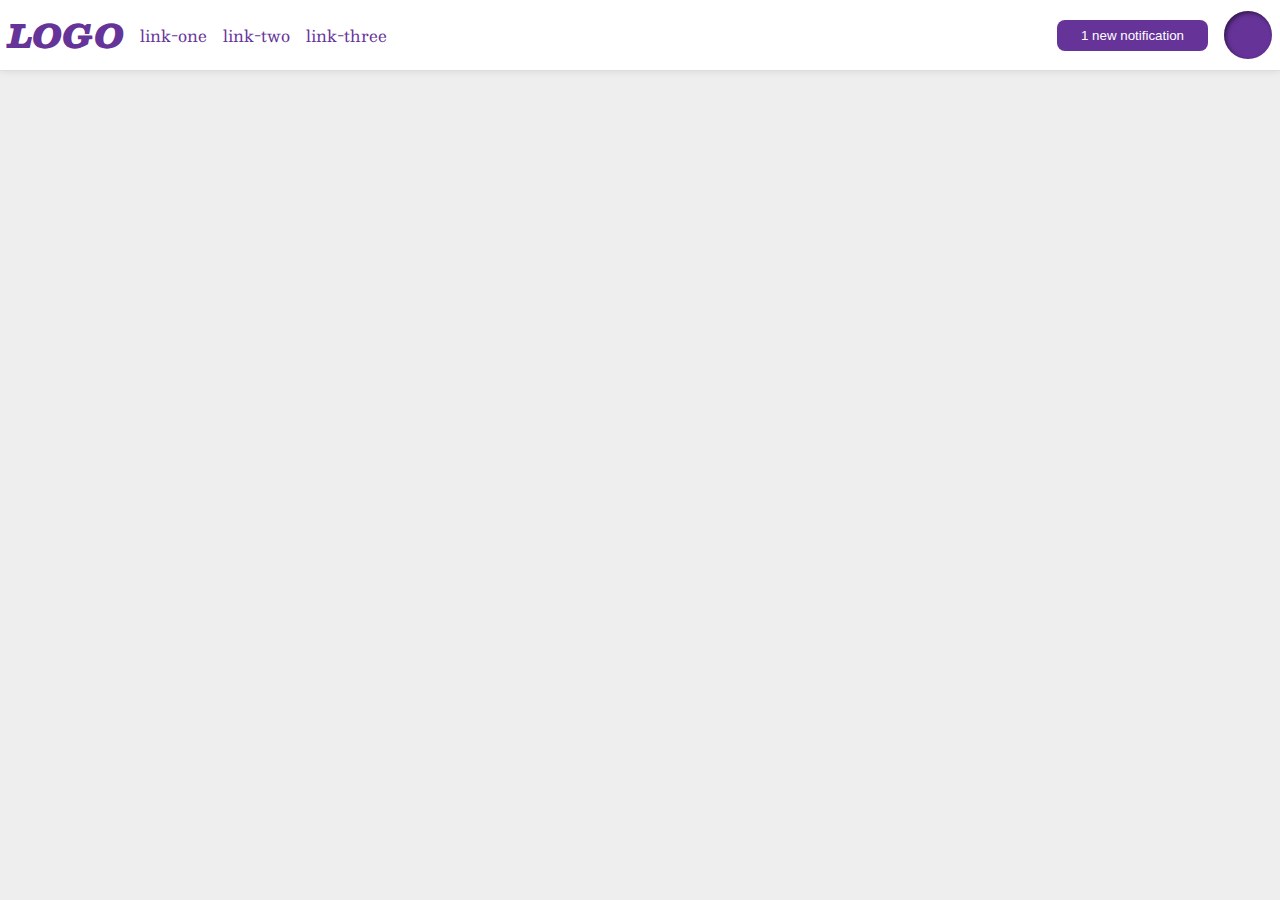
<file: foundations/flex/03-flex-header-2/index.html>
<!DOCTYPE html>
<html lang="en">
  <head>
    <meta charset="UTF-8">
    <meta http-equiv="X-UA-Compatible" content="IE=edge">
    <meta name="viewport" content="width=device-width, initial-scale=1.0">
    <title>Flex Header 2</title>
    <link rel="stylesheet" href="style.css">
  </head>
  <body>
    <div class="header">
      <div class="left"><div class="logo">
        LOGO
      </div>
      <ul class="links">
        <li><a href="https://google.com">link-one</a></li>
        <li><a href="https://google.com">link-two</a></li>
        <li><a href="https://google.com">link-three</a></li>
      </ul>
    </div>
    <div class="right"><button class="notifications">
      1 new notification
    </button>
    <div class="profile-image"></div>
  </div>
      
    </div>
  </body>
</html>
</file>
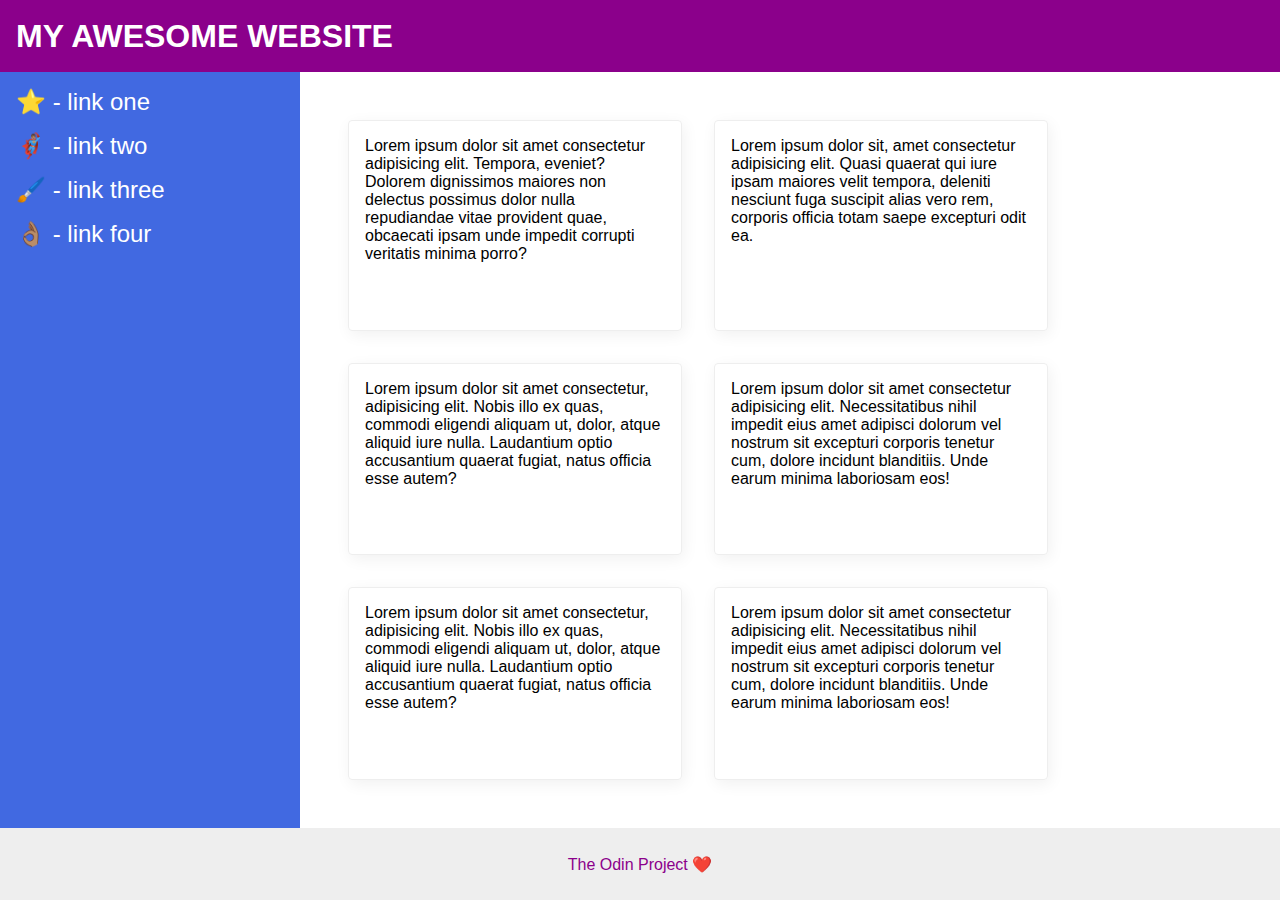
<file: foundations/flex/07-flex-layout-2/index.html>
<!DOCTYPE html>
<html lang="en">
  <head>
    <meta charset="UTF-8">
    <meta http-equiv="X-UA-Compatible" content="IE=edge">
    <meta name="viewport" content="width=device-width, initial-scale=1.0">
    <title>The Holy Grail</title>
    <link rel="stylesheet" href="style.css">
  </head>
  <body>
    <div class="header">
      MY AWESOME WEBSITE
    </div>
    <div class="body">

      <div class="sidebar">
        <ul>
          <li><a href="#">⭐ - link one</a></li>
        <li><a href="#">🦸🏽‍♂️ - link two</a></li>
        <li><a href="#">🖌️ - link three</a></li>
        <li><a href="#">👌🏽 - link four</a></li>
      </ul>
    </div>
    
    <div class="container">
      
      <div class="card">Lorem ipsum dolor sit amet consectetur adipisicing elit. Tempora, eveniet? Dolorem dignissimos maiores non delectus possimus dolor nulla repudiandae vitae provident quae, obcaecati ipsam unde impedit corrupti veritatis minima porro?</div>
      <div class="card">Lorem ipsum dolor sit, amet consectetur adipisicing elit. Quasi quaerat qui iure ipsam maiores velit tempora, deleniti nesciunt fuga suscipit alias vero rem, corporis officia totam saepe excepturi odit ea.</div>
      <div class="card">Lorem ipsum dolor sit amet consectetur, adipisicing elit. Nobis illo ex quas, commodi eligendi aliquam ut, dolor, atque aliquid iure nulla. Laudantium optio accusantium quaerat fugiat, natus officia esse autem?</div>
      <div class="card">Lorem ipsum dolor sit amet consectetur adipisicing elit. Necessitatibus nihil impedit eius amet adipisci dolorum vel nostrum sit excepturi corporis tenetur cum, dolore incidunt blanditiis. Unde earum minima laboriosam eos!</div>
      <div class="card">Lorem ipsum dolor sit amet consectetur, adipisicing elit. Nobis illo ex quas, commodi eligendi aliquam ut, dolor, atque aliquid iure nulla. Laudantium optio accusantium quaerat fugiat, natus officia esse autem?</div>
      <div class="card">Lorem ipsum dolor sit amet consectetur adipisicing elit. Necessitatibus nihil impedit eius amet adipisci dolorum vel nostrum sit excepturi corporis tenetur cum, dolore incidunt blanditiis. Unde earum minima laboriosam eos!</div>
    </div>
  </div>
    
    <div class="footer">
      The Odin Project ❤️
    </div>
  </body>
</html>
</file>
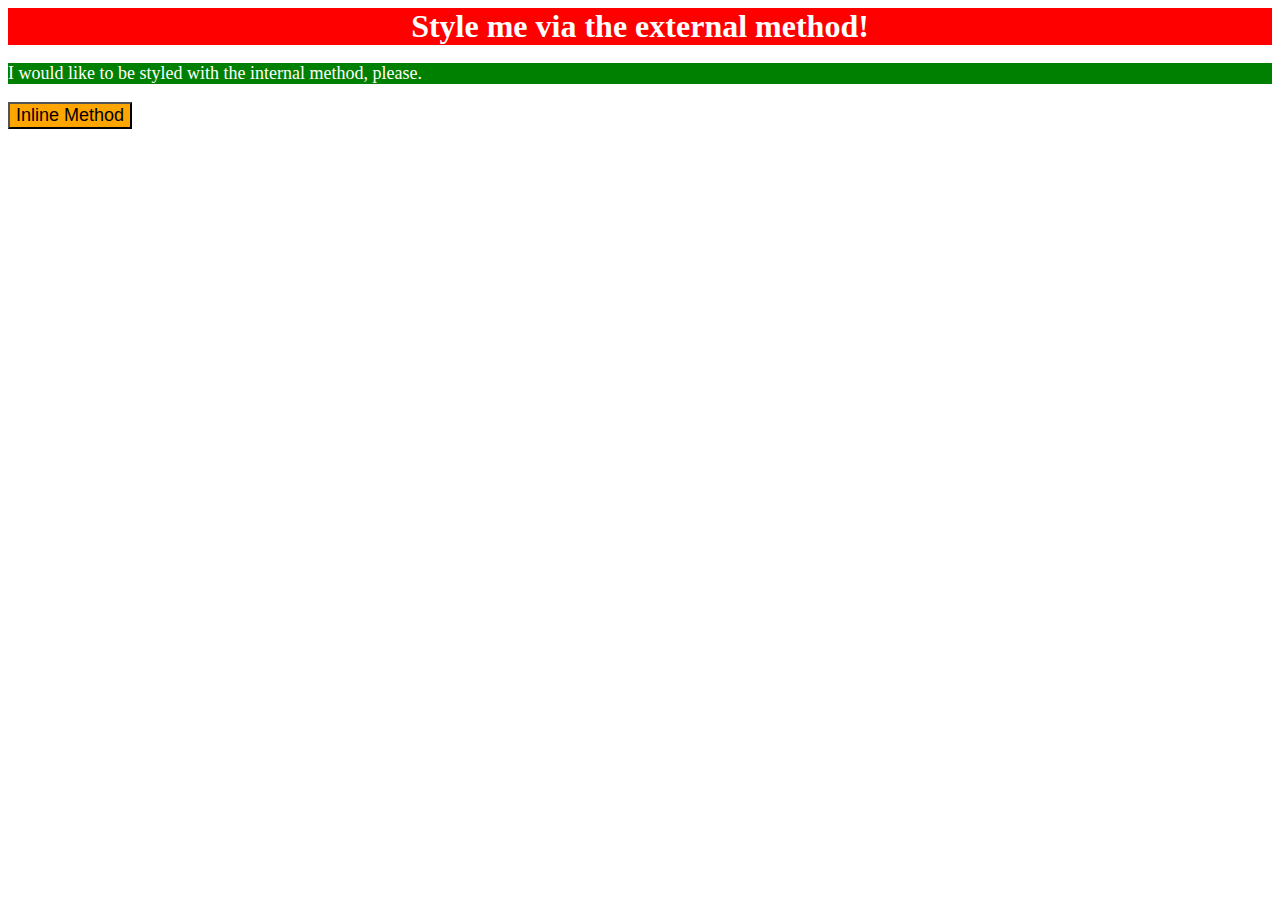
<file: foundations/intro-to-css/01-css-methods/index.html>
<!DOCTYPE html>
<html lang="en">
  <head>
    <meta charset="UTF-8">
    <meta http-equiv="X-UA-Compatible" content="IE=edge">
    <meta name="viewport" content="width=device-width, initial-scale=1.0">
    <title>Methods for Adding CSS</title>
    <link rel="stylesheet" href="style.css">
    <style>
      p{
        background-color: green;
        color: white;
        font-size: 18px;
      }
    </style>
  </head>
  <body>
    <div>Style me via the external method!</div>
    <p>I would like to be styled with the internal method, please.</p>
    <button style="background-color: orange; font-size: 18px;">Inline Method</button>
  </body>
</html>
</file>
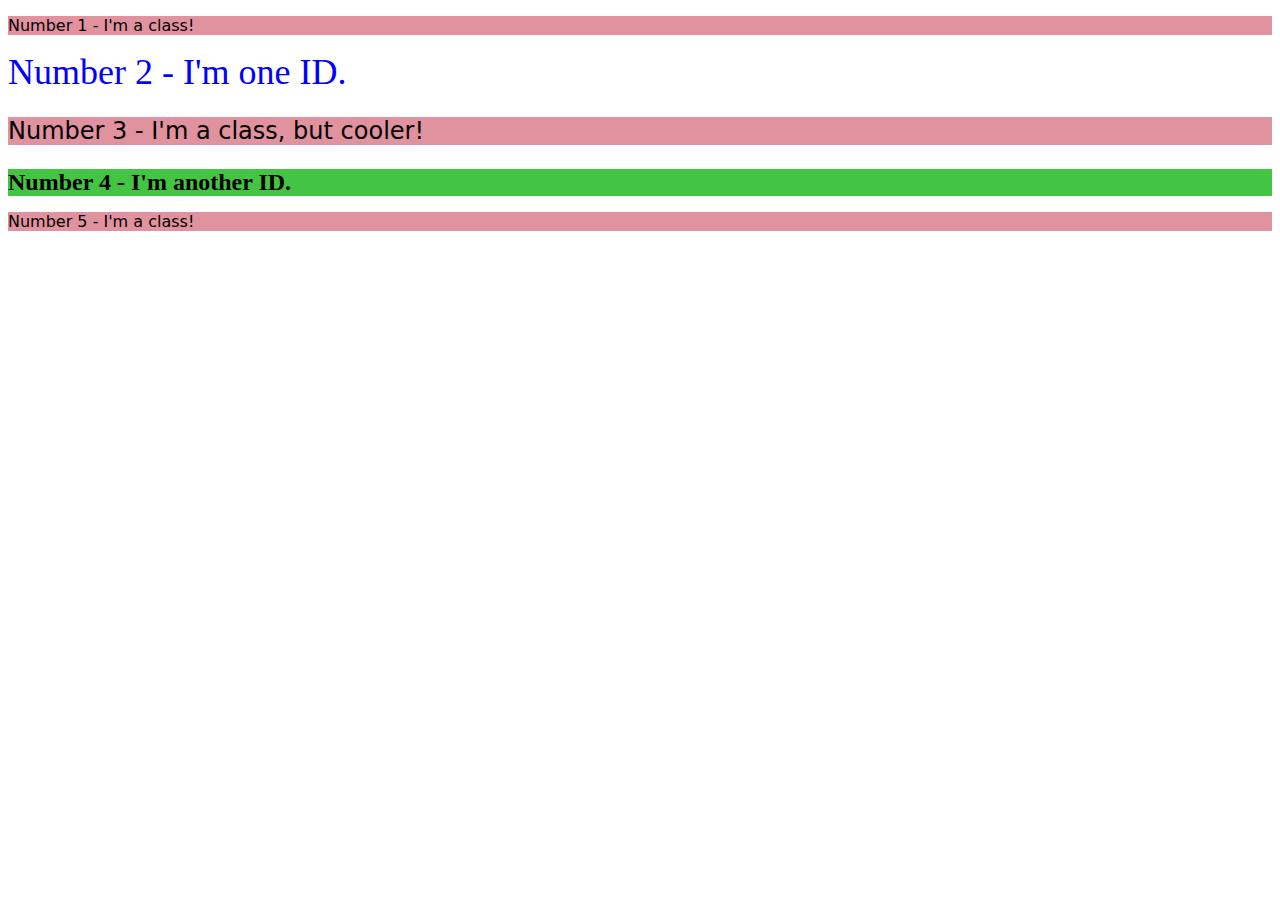
<file: foundations/intro-to-css/02-class-id-selectors/index.html>
<!DOCTYPE html>
<html lang="en">
  <head>
    <meta charset="UTF-8">
    <meta http-equiv="X-UA-Compatible" content="IE=edge">
    <meta name="viewport" content="width=device-width, initial-scale=1.0">
    <title>Class and ID Selectors</title>
    <link rel="stylesheet" href="style.css">
  </head>
  <body>
    <p class="odd">Number 1 - I'm a class!</p>
    <div id="ele2">Number 2 - I'm one ID.</div>
    <p class="odd" id="ele3">Number 3 - I'm a class, but cooler!</p>
    <div id="ele4">Number 4 - I'm another ID.</div>
    <p class="odd" id="ele5">Number 5 - I'm a class!</p>
  </body>
</html>
</file>
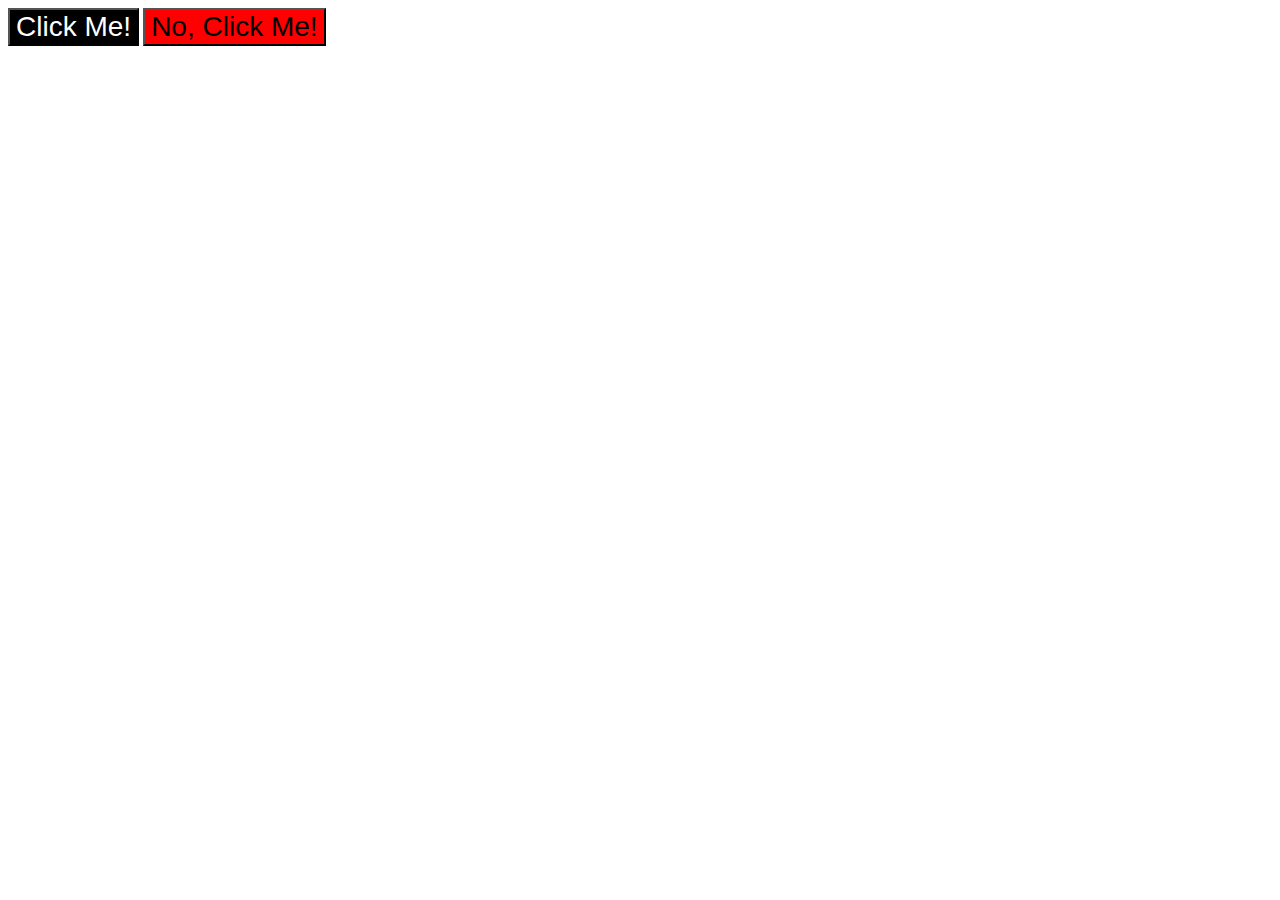
<file: foundations/intro-to-css/03-grouping-selectors/index.html>
<!DOCTYPE html>
<html lang="en">
  <head>
    <meta charset="UTF-8">
    <meta http-equiv="X-UA-Compatible" content="IE=edge">
    <meta name="viewport" content="width=device-width, initial-scale=1.0">
    <title>Grouping Selectors</title>
    <link rel="stylesheet" href="style.css">
  </head>
  <body>
    <button class="Click">Click Me!</button>
    <button class="D-Click">No, Click Me!</button>
  </body>
</html>
</file>
<file: foundations/flex/03-flex-header-2/style.css>
/* this is some magical font-importing.  
you'll learn about it later. */
@import url('https://fonts.googleapis.com/css2?family=Besley:ital,wght@0,400;1,900&display=swap');

body {
  margin: 0;
  background: #eee;
  font-family: Besley, serif;
  
  
}

.header {
  background: white;
  border-bottom: 1px solid #ddd;
  box-shadow: 0 0 8px rgba(0,0,0,.1);
  display: flex;
  justify-content: space-between;
  padding: 8px;
}

.profile-image {
  background: rebeccapurple;
  box-shadow: inset 2px 2px 4px rgba(0,0,0,.5);
  border-radius: 50%;
  width: 48px;
  height: 48px;
}

.logo {
  color: rebeccapurple;
  font-size: 32px;
  font-weight: 900;
  font-style: italic;
}

button {
  border: none;
  border-radius: 8px;
  background: rebeccapurple;
  color: white;
  padding: 8px 24px;
  
}

a {
  /* this removes the line under our links */
  text-decoration: none;
  color: rebeccapurple;
}

ul {
  list-style-type: none;
  display: flex;
  margin: 0;
  padding: 0;
  gap: 16px;
}

.left, .right{
  display: flex;
  align-items: center;
  gap: 16px;
}
</file>
<file: foundations/flex/07-flex-layout-2/style.css>
body {
  font-family: -apple-system, BlinkMacSystemFont, 'Segoe UI', Roboto, Oxygen, Ubuntu, Cantarell, 'Open Sans', 'Helvetica Neue', sans-serif;
  margin: 0;
  min-height: 100vh;
}

.header {
  height: 72px;
  background: darkmagenta;
  color: white;
}

.footer {
  height: 72px;
  background: #eee;
  color: darkmagenta;
}

.sidebar {
  width: 300px;
  background: royalblue;
  box-sizing: border-box;
}

.card {
  border: 1px solid #eee;
  box-shadow: 2px 4px 16px rgba(0,0,0,.06);
  border-radius: 4px;
}


/* SOLUTION */


body{
  display: flex;
  flex-direction: column;
}

.header{
  display: flex;
  align-items: center;
  padding: 0 16px;
  font-size: 32px;
  font-weight: 900;
}

.body{
  flex: 1;
  display: flex;
  
}

.sidebar{
  flex-shrink: 0;
  padding: 16px;
}

ul{
  list-style-type: none;
  margin: 0;
  padding: 0;
}

li{
  margin-bottom: 16px;
}

a{
  color: white;
  text-decoration: none;
  font-size: 24px;
}

.container{
  padding: 48px;
  display: flex;
  flex-wrap: wrap;
  gap: 32px;
}

.card{
  padding: 16px;
  width: 300px;
}

.footer{
  display: flex;
  justify-content: center;
  align-items: center;
}
</file>
<file: foundations/intro-to-css/01-css-methods/style.css>
div{
    color: white;
    background-color: red;
    text-align: center;
    font-size: 32px;
    font-weight: bold;
    
}
</file>
<file: foundations/intro-to-css/02-class-id-selectors/style.css>
.odd{
    background-color: rgb(225, 146, 159);
    font-family: Verdana, "DejaVu Sans" , sans-serif;
}

#ele2{
    color: blue;
    font-size: 36px;
}

#ele3{
    font-size: 24px;
}

#ele4{
    background-color: rgb(67, 197, 67);
    font-size: 24px;
    font-weight: bold;
}
</file>
<file: foundations/intro-to-css/03-grouping-selectors/style.css>
.Click,
.D-Click{
    font-size: 28px;
    font-family:  Helvetica, "Times New Roman" ,sans-serif;
}
.Click{
    background-color: black;
    color: white;
}

.D-Click{
    background-color: red;
}
</file>
